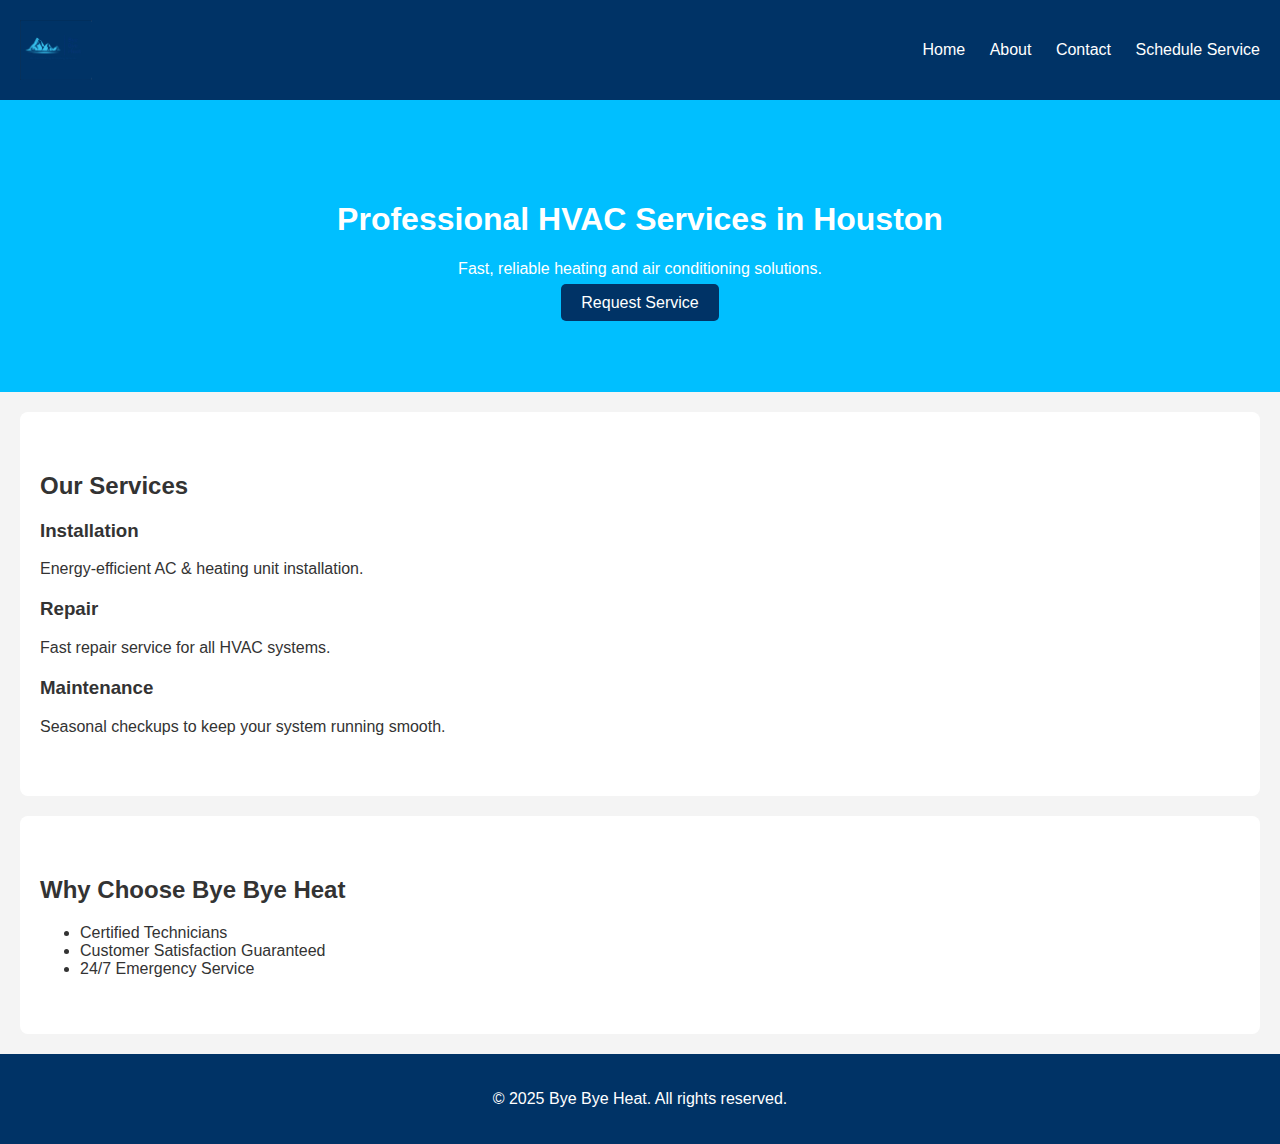
<file: index.html>
<!DOCTYPE html>
<html lang="en">
<head>
  <meta charset="UTF-8" />
  <meta name="viewport" content="width=device-width, initial-scale=1.0"/>
  <title>Bye Bye Heat | HVAC Services</title>
  <link rel="stylesheet" href="style.css">
</head>
<body>
  <header>
    <img src="assets/optimized_logo.png" alt="Bye Bye Heat Logo" class="logo">
    <nav>
      <a href="index.html">Home</a>
      <a href="about.html">About</a>
      <a href="contact.html">Contact</a>
      <a href="schedule.html">Schedule Service</a>
    </nav>
  </header>
  <section class="hero">
    <h1>Professional HVAC Services in Houston</h1>
    <p>Fast, reliable heating and air conditioning solutions.</p>
    <a href="schedule.html" class="btn">Request Service</a>
  </section>
  <section class="services">
    <h2>Our Services</h2>
    <div class="service-box">
      <h3>Installation</h3>
      <p>Energy-efficient AC & heating unit installation.</p>
    </div>
    <div class="service-box">
      <h3>Repair</h3>
      <p>Fast repair service for all HVAC systems.</p>
    </div>
    <div class="service-box">
      <h3>Maintenance</h3>
      <p>Seasonal checkups to keep your system running smooth.</p>
    </div>
  </section>
  <section class="why-choose">
    <h2>Why Choose Bye Bye Heat</h2>
    <ul>
      <li>Certified Technicians</li>
      <li>Customer Satisfaction Guaranteed</li>
      <li>24/7 Emergency Service</li>
    </ul>
  </section>
  <footer>
    <p>&copy; 2025 Bye Bye Heat. All rights reserved.</p>
  </footer>
</body>
</html>
</file>
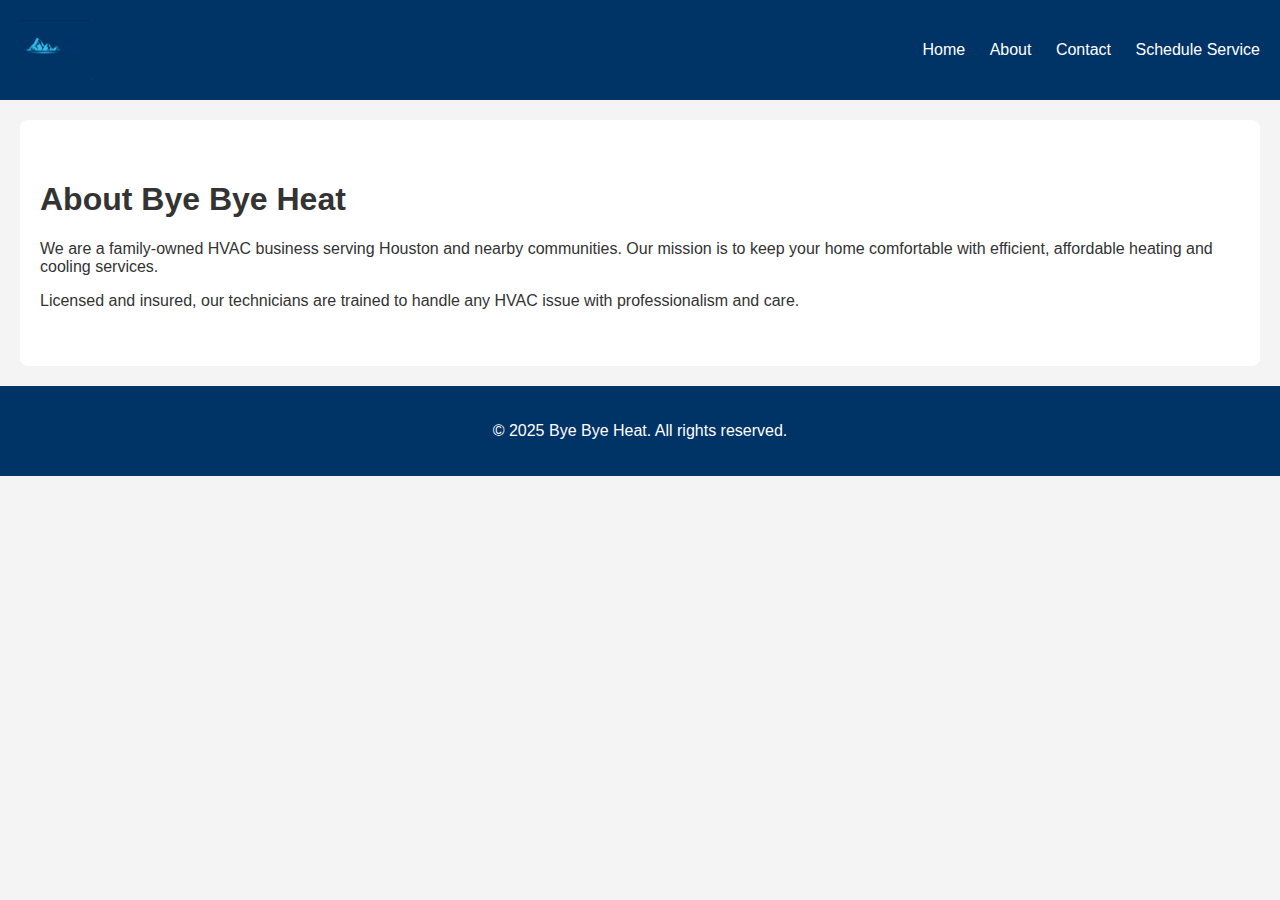
<file: about.html>
<!DOCTYPE html>
<html lang="en">
<head>
  <meta charset="UTF-8" />
  <meta name="viewport" content="width=device-width, initial-scale=1.0"/>
  <title>About Us | Bye Bye Heat</title>
  <link rel="stylesheet" href="style.css">
</head>
<body>
  <header>
    <img src="assets/optimized_logo.png" alt="Bye Bye Heat Logo" class="logo">
    <nav>
      <a href="index.html">Home</a>
      <a href="about.html">About</a>
      <a href="contact.html">Contact</a>
      <a href="schedule.html">Schedule Service</a>
    </nav>
  </header>
  <section class="main-content">
    <h1>About Bye Bye Heat</h1>
    <p>We are a family-owned HVAC business serving Houston and nearby communities. Our mission is to keep your home comfortable with efficient, affordable heating and cooling services.</p>
    <p>Licensed and insured, our technicians are trained to handle any HVAC issue with professionalism and care.</p>
  </section>
  <footer>
    <p>&copy; 2025 Bye Bye Heat. All rights reserved.</p>
  </footer>
</body>
</html>
</file>
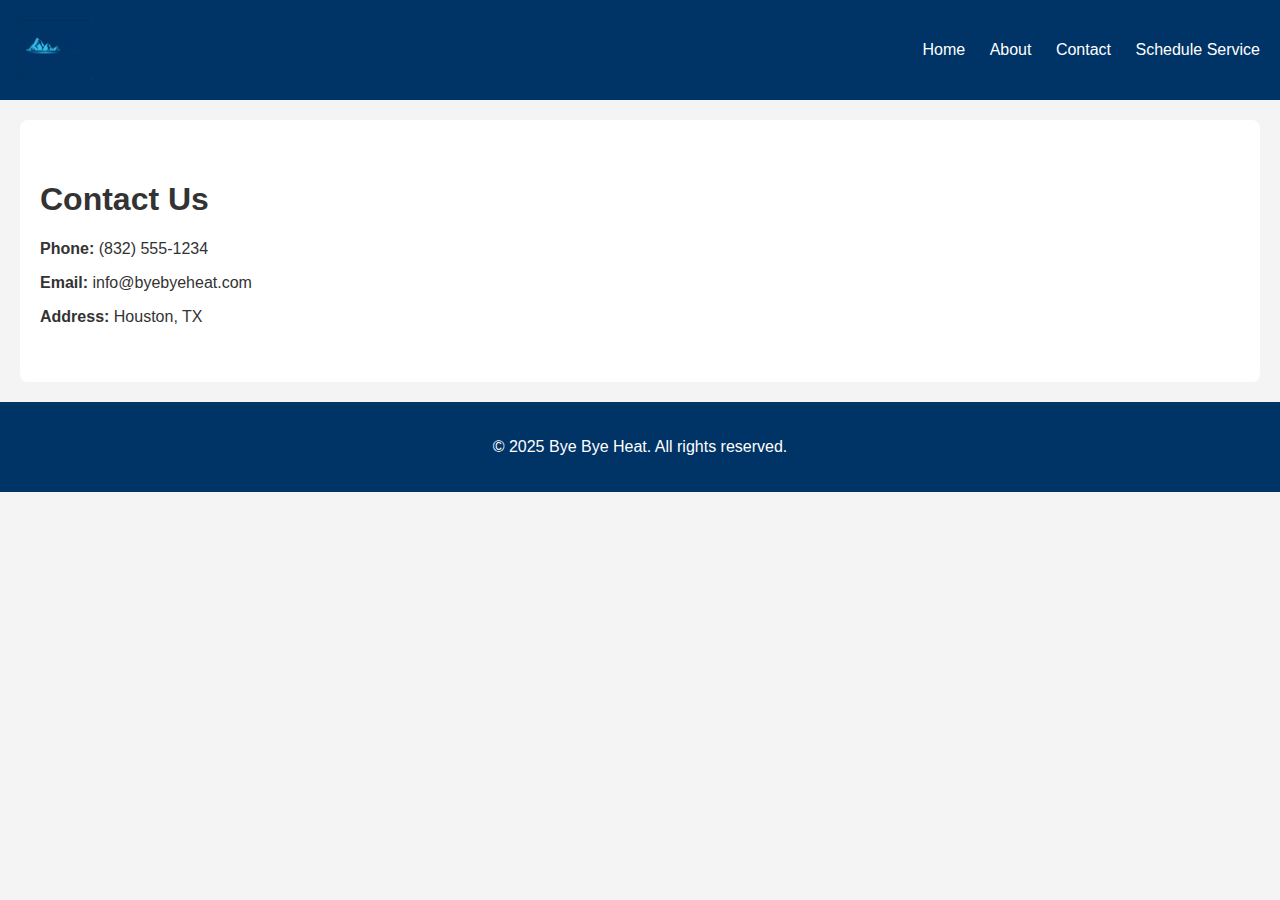
<file: contact.html>
<!DOCTYPE html>
<html lang="en">
<head>
  <meta charset="UTF-8" />
  <meta name="viewport" content="width=device-width, initial-scale=1.0"/>
  <title>Contact Us | Bye Bye Heat</title>
  <link rel="stylesheet" href="style.css">
</head>
<body>
  <header>
    <img src="assets/optimized_logo.png" alt="Bye Bye Heat Logo" class="logo">
    <nav>
      <a href="index.html">Home</a>
      <a href="about.html">About</a>
      <a href="contact.html">Contact</a>
      <a href="schedule.html">Schedule Service</a>
    </nav>
  </header>
  <section class="main-content">
    <h1>Contact Us</h1>
    <p><strong>Phone:</strong> (832) 555-1234</p>
    <p><strong>Email:</strong> info@byebyeheat.com</p>
    <p><strong>Address:</strong> Houston, TX</p>
  </section>
  <footer>
    <p>&copy; 2025 Bye Bye Heat. All rights reserved.</p>
  </footer>
</body>
</html>
</file>
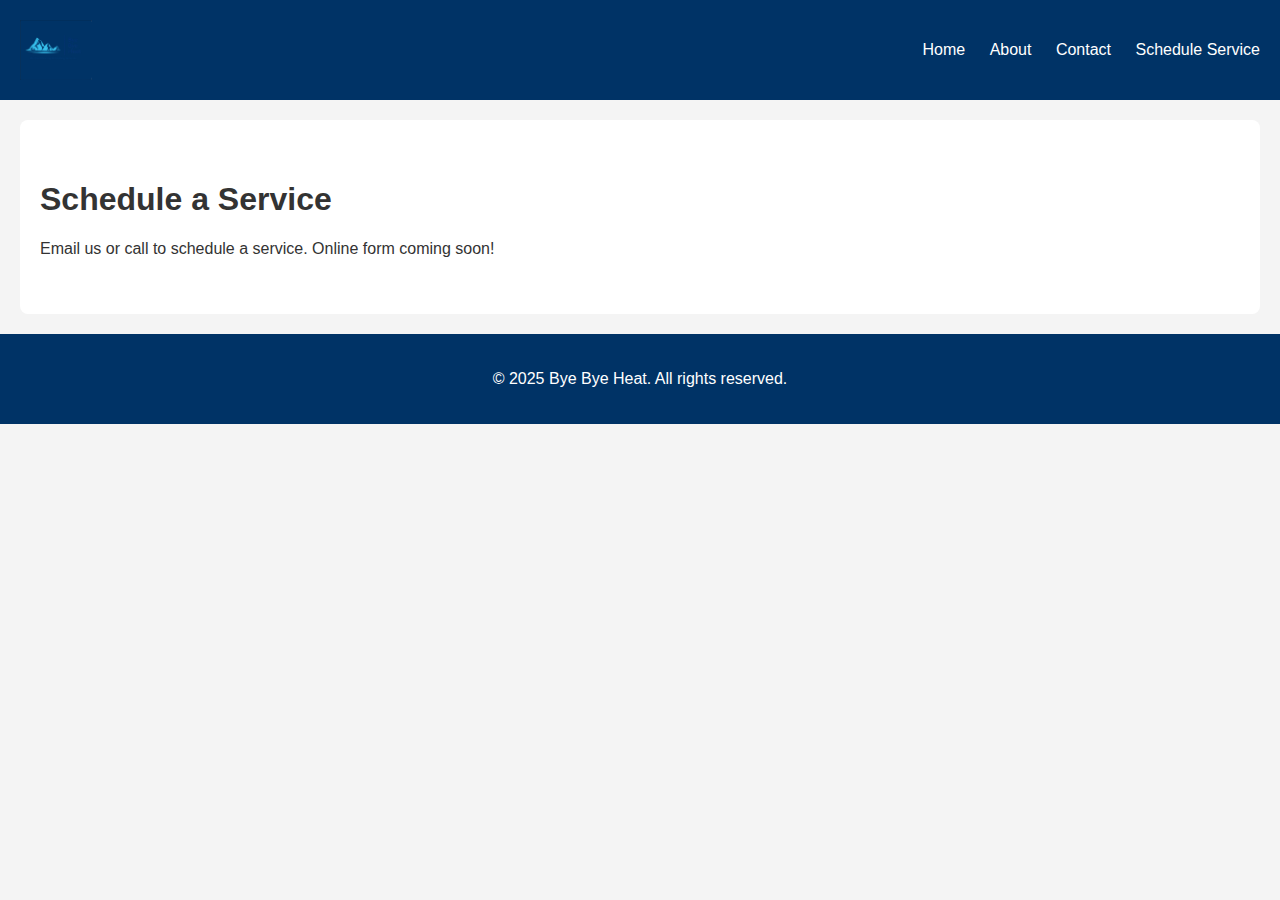
<file: schedule.html>
<!DOCTYPE html>
<html lang="en">
<head>
  <meta charset="UTF-8" />
  <meta name="viewport" content="width=device-width, initial-scale=1.0"/>
  <title>Schedule Service | Bye Bye Heat</title>
  <link rel="stylesheet" href="style.css">
</head>
<body>
  <header>
    <img src="assets/optimized_logo.png" alt="Bye Bye Heat Logo" class="logo">
    <nav>
      <a href="index.html">Home</a>
      <a href="about.html">About</a>
      <a href="contact.html">Contact</a>
      <a href="schedule.html">Schedule Service</a>
    </nav>
  </header>
  <section class="main-content">
    <h1>Schedule a Service</h1>
    <p>Email us or call to schedule a service. Online form coming soon!</p>
  </section>
  <footer>
    <p>&copy; 2025 Bye Bye Heat. All rights reserved.</p>
  </footer>
</body>
</html>
</file>
<file: style.css>
body {
  font-family: Arial, sans-serif;
  margin: 0;
  background: #f4f4f4;
  color: #333;
}
header {
  background: #003366;
  padding: 20px;
  display: flex;
  align-items: center;
  justify-content: space-between;
}
header .logo {
  height: 60px;
}
nav a {
  color: white;
  text-decoration: none;
  margin-left: 20px;
}
.hero {
  text-align: center;
  padding: 80px 20px;
  background: #00BFFF;
  color: white;
}
.btn {
  padding: 10px 20px;
  background: #003366;
  color: white;
  text-decoration: none;
  border-radius: 5px;
}
.services, .why-choose, .main-content {
  padding: 40px 20px;
  background: white;
  margin: 20px;
  border-radius: 8px;
}
.service-box {
  margin-bottom: 20px;
}
footer {
  background: #003366;
  color: white;
  text-align: center;
  padding: 20px;
}
</file>
